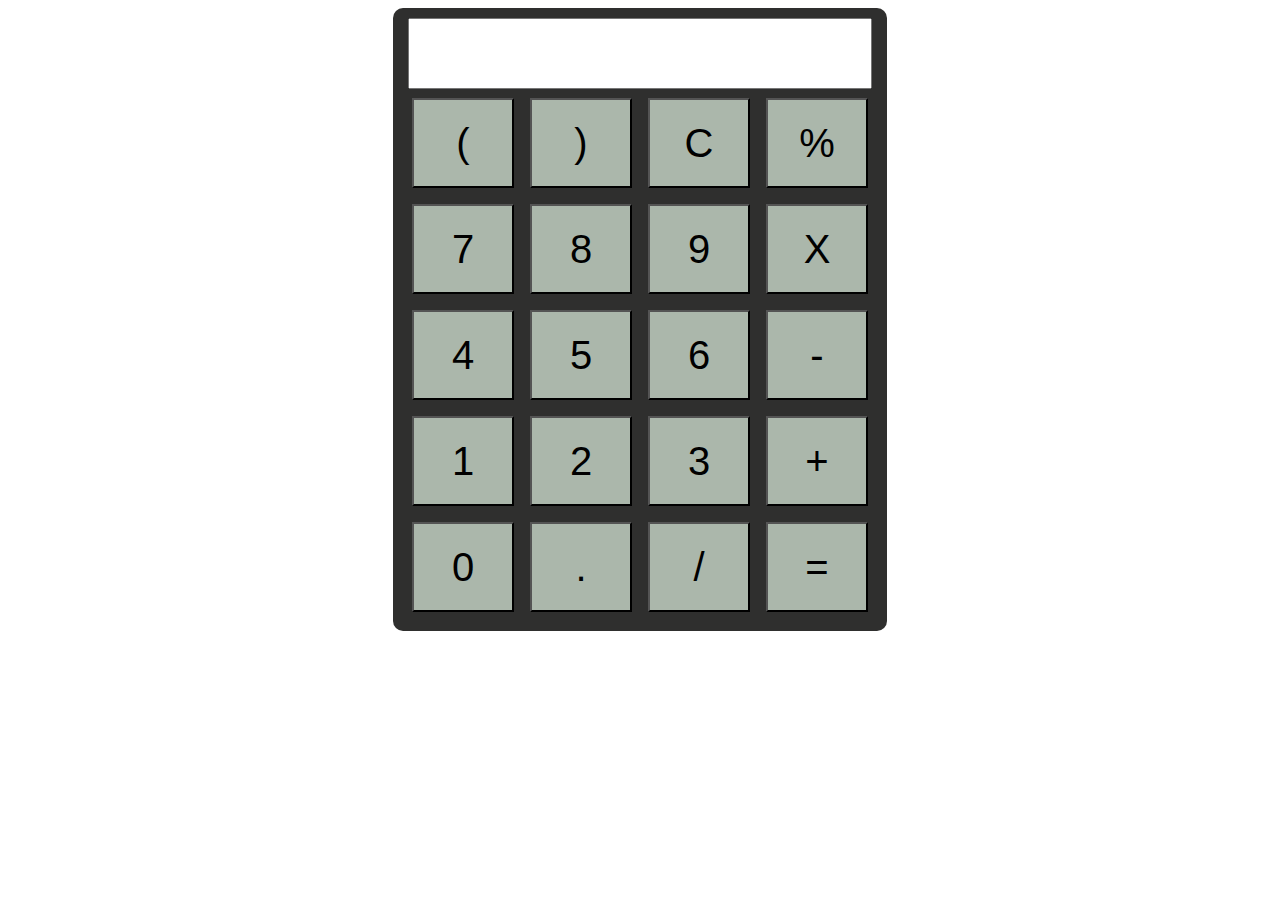
<file: Task1-Calc/index.html>
<!DOCTYPE html>
<html lang="en">
<head>
    <meta charset="UTF-8">
    <meta http-equiv="X-UA-Compatible" content="IE=edge">
    <meta name="viewport" content="width=device-width, initial-scale=1.0">
    <title>Calculator</title>
    <link rel="stylesheet" href="style.css">
    <link rel="icon" type="image/x-icon" href="https://img.icons8.com/wired/64/000000/estimate.png">
</head>
</head>
<body>
    <div class="calc">
        <input type="text" name="screen" id="screen">
        <table>
            <tr>
                <td><button>(</button></td>
                <td><button>)</button></td>
                <td id="clrbt"><button>C</button></td>
                <td><button>%</button></td>
            </tr>
            <tr>
                <td><button>7</button></td>
                <td><button>8</button></td>
                <td><button>9</button></td>
                <td><button>X</button></td>
            </tr>
            <tr>
                <td><button>4</button></td>
                <td><button>5</button></td>
                <td><button>6</button></td>
                <td><button>-</button></td>
            </tr>
            <tr>
                <td><button>1</button></td>
                <td><button>2</button></td>
                <td><button>3</button></td>
                <td><button>+</button></td>
            </tr>
            <tr>
                <td><button>0</button></td>
                <td><button>.</button></td>
                <td><button>/</button></td>
                <td><button>=</button></td>
            </tr>
        </table>
    </div>

    <script src="index.js"></script>
</body>
</html>
</file>
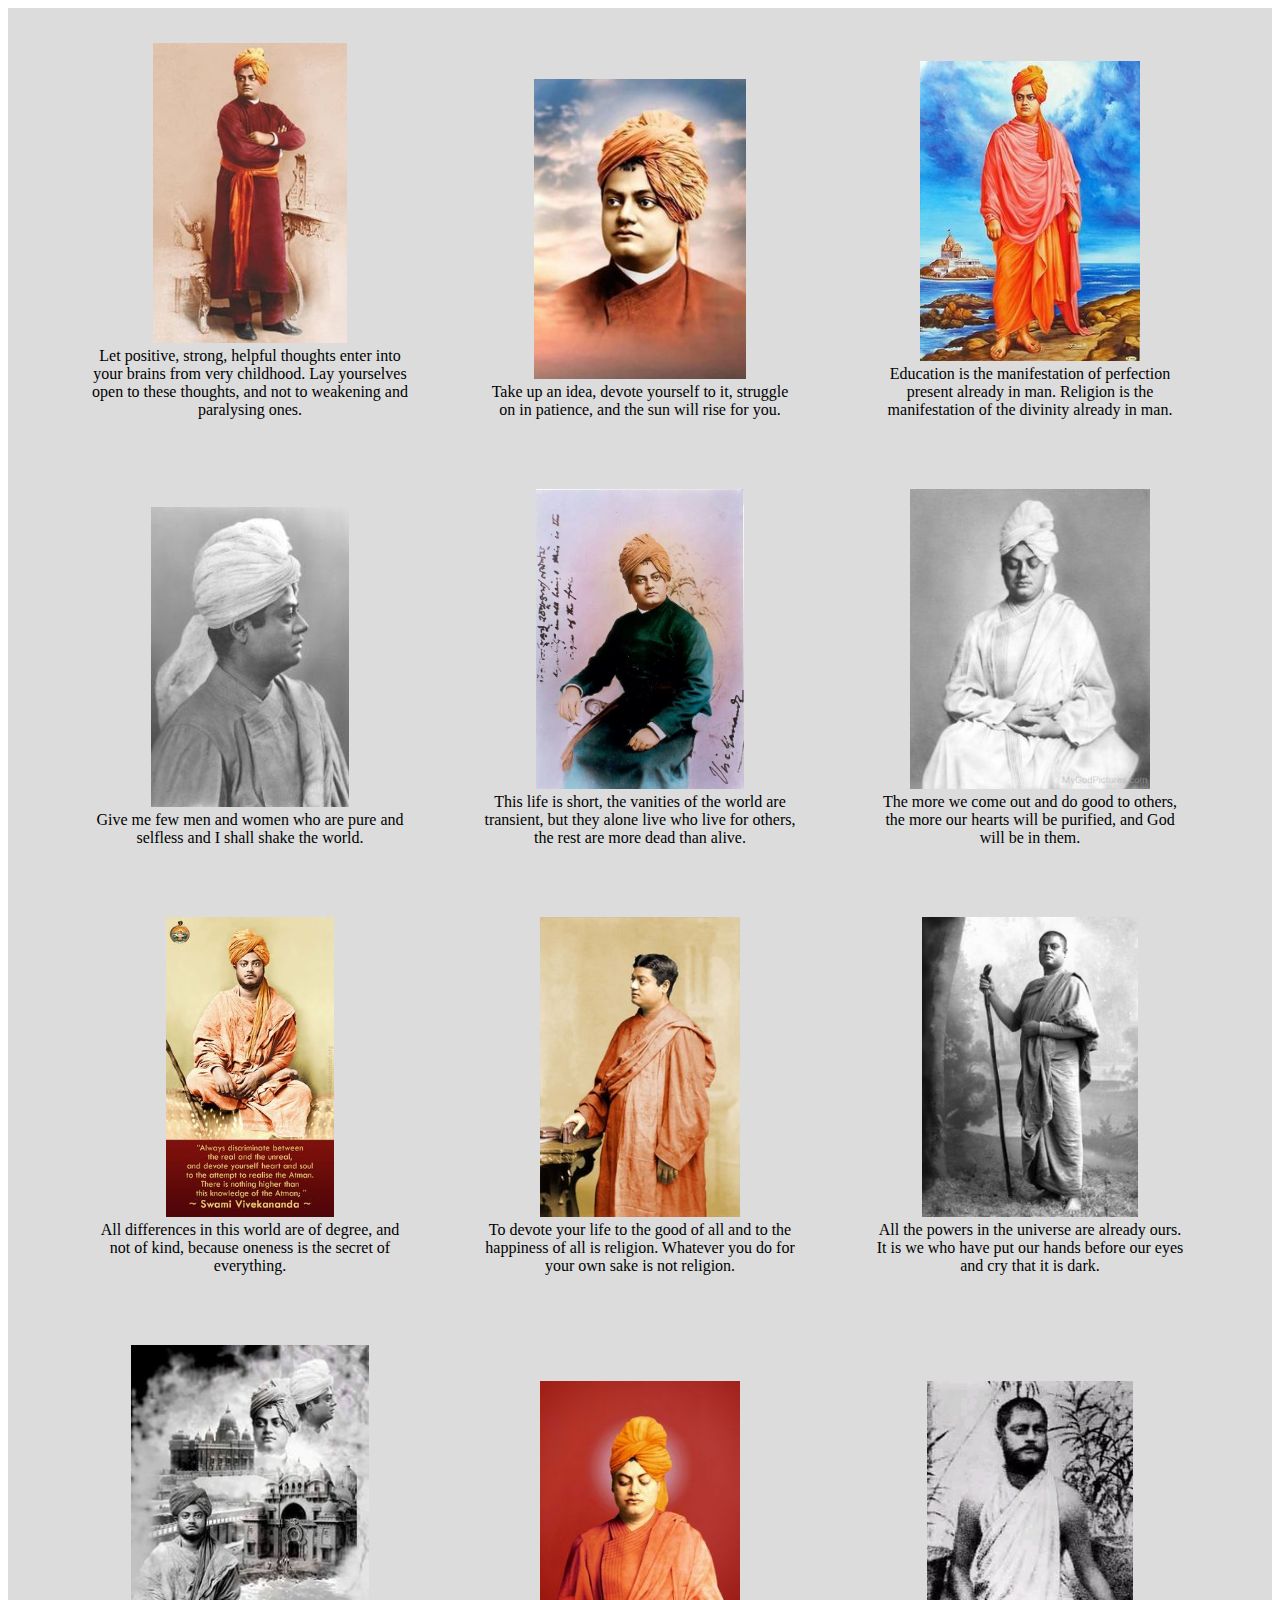
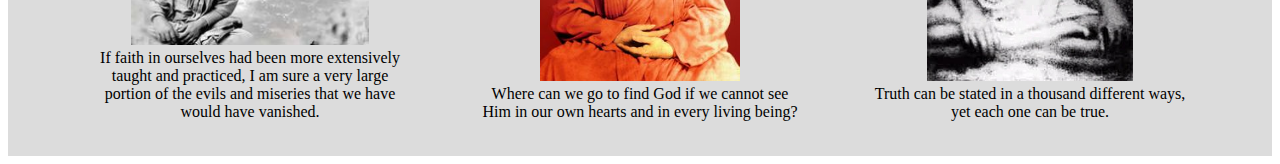
<file: Task2_TributePage/primary.html>
<!DOCTYPE html>
<html lang="en">

<head>
    <meta charset="UTF-8">
    <meta http-equiv="X-UA-Compatible" content="IE=edge">
    <meta name="viewport" content="width=device-width, initial-scale=1.0">
    <title>Photos and Qoutes</title>
    <link rel="stylesheet" href="style1.css">
</head>

<body>
    <div class="row">
        <div class="col-lg-3"><img src="resource\1.jpg">
            <div class="quotes">Let positive, strong, helpful thoughts enter into your brains from very childhood. Lay
                yourselves open to these thoughts, and not to weakening and paralysing ones.</div>
        </div>
        <div class="col-lg-3"><img src="resource\2.jpg">
            <div class="quotes">Take up an idea, devote yourself to it, struggle on in patience, and the sun will rise
                for you.
            </div>
        </div>
        <div class="col-lg-3"><img src="resource\3.jpg">
            <div class="quotes">Education is the manifestation of perfection present already in man. Religion is the
                manifestation of the divinity already in man.
            </div>
        </div>
        <div class="col-lg-3"><img src="resource\4.jpg">
            <div class="quotes">Give me few men and women who are pure and selfless and I shall shake the world.
            </div>
        </div>
        <div class="col-lg-3"><img src="resource\5.jpg">
            <div class="quotes">This life is short, the vanities of the world are transient, but they alone live who
                live for others, the rest are more dead than alive.
            </div>
        </div>
        <div class="col-lg-3"><img src="resource\6.jpg">
            <div class="quotes">The more we come out and do good to others, the more our hearts will be purified, and
                God will be in them.
            </div>
        </div>
        <div class="col-lg-3"><img src="resource\7.jpg">
            <div class="quotes">All differences in this world are of degree, and not of kind, because oneness is the
                secret of everything.
            </div>
        </div>
        <div class="col-lg-3"><img src="resource\8.jpg">
            <div class="quotes">To devote your life to the good of all and to the happiness of all is religion. Whatever
                you do for your own sake is not religion.
            </div>
        </div>
        <div class="col-lg-3"><img src="resource\9.jpg">
            <div class="quotes">All the powers in the universe are already ours. It is we who have put our hands before
                our eyes and cry that it is dark.
            </div>
        </div>
        <div class="col-lg-3"><img src="resource\10.jpg">
            <div class="quotes">If faith in ourselves had been more extensively taught and practiced, I am sure a very
                large portion of the evils and miseries that we have would have vanished.
            </div>
        </div>
        <div class="col-lg-3"><img src="resource\11.jpg">
            <div class="quotes">Where can we go to find God if we cannot see Him in our own hearts and in every living
                being?
            </div>
        </div>
        <div class="col-lg-3"><img src="resource\12.jpg">
            <div class="quotes">Truth can be stated in a thousand different ways, yet each one can be true.
            </div>
        </div>
    </div>
</body>

</html>
</file>
<file: Task1-Calc/style.css>
body{
    text-align: center;
}
table{
    margin: auto;
}
input{
    height: 65px;
    width:456px;
    font-size: 34px;
}
button{
    font-size: 40px;
    width: 102px;
    height: 90px;
    margin: 6px;
    background-color: #abb7ab;
}
.calc{
    border: 50px;
    background-color: #2f2f2e;
    display: inline-block;
    padding: 10px;
    border-radius: 10px;
}
</file>
<file: Task2_TributePage/style1.css>
*{
    text-align: center;
}
.row{
    background-color: gainsboro;
}
.col-lg-3{
    display: inline-block;
    width: 25%;
    margin: 30px;
    padding: 5px;
}
.col-lg-3:hover{
    box-shadow: 5px 5px 5px 5px;
}
img{
    height: 300px;
}
img:hover{
    box-shadow: 5px 5px 5px  white;
}
.quotes{
    font-family: 'Times New Roman', Times, serif
}
</file>
